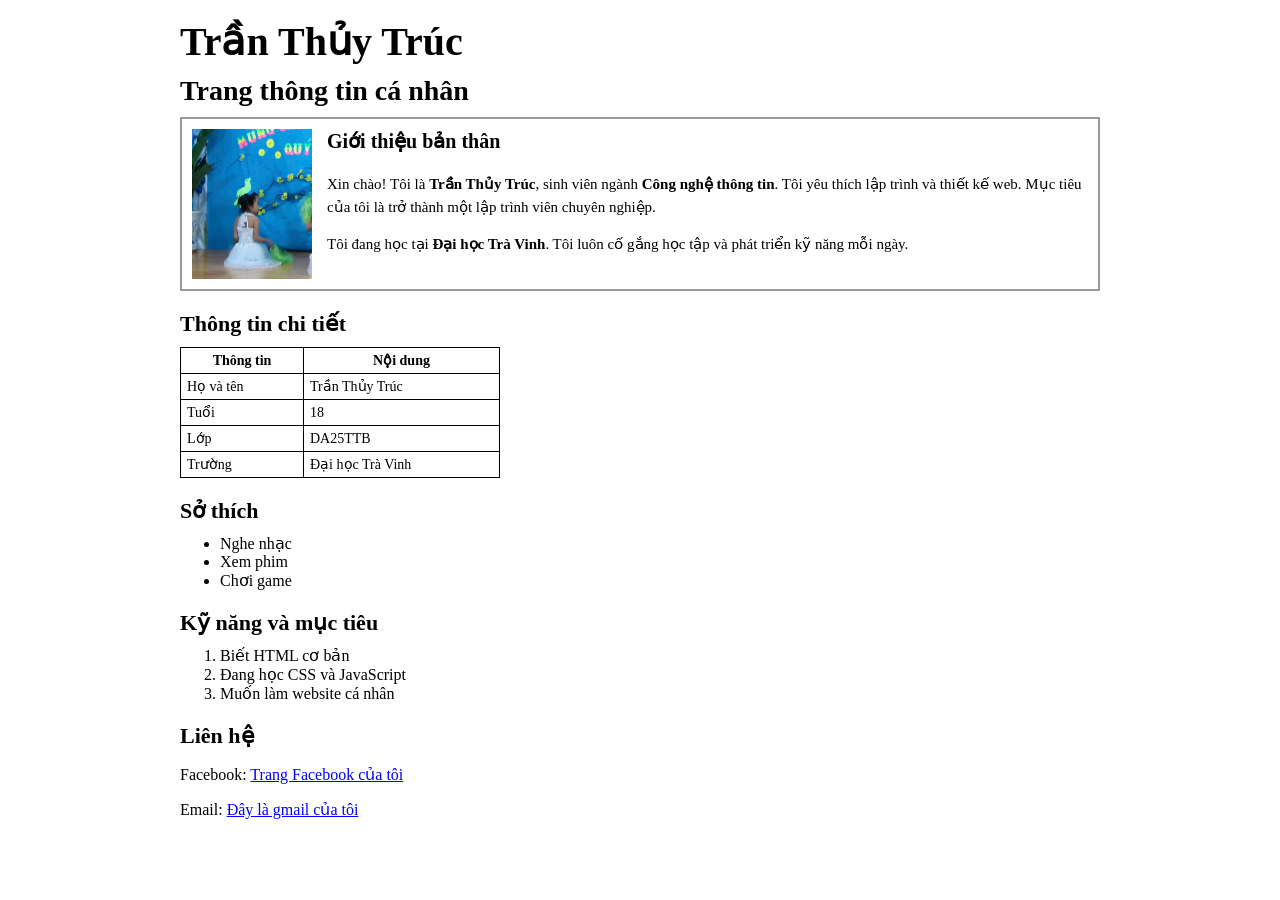
<file: index.html>
<!DOCTYPE html>
<html lang="vi">
<head>
	<meta name="viewport" content="width=device-width, initial-scale=1.0">
	<title>Trang thông tin cá nhân</title>
	<meta charset="utf-8">
	<link rel="stylesheet" href="css/style.css">
</head>
<body>
	<div class="container">
		<h1>Trần Thủy Trúc </h1>
		<h2>Trang thông tin cá nhân</h2>
		<div class="intro-box">
			<img class="avatar" src="assets/images/avatar.jpg" alt="avatar">
			<div class="intro-content">
				<h3>Giới thiệu bản thân</h3>
				<p>Xin chào! Tôi là <b>Trần Thủy Trúc</b>, sinh viên ngành <b>Công nghệ thông tin</b>. Tôi yêu thích lập trình và thiết kế web. Mục tiêu của tôi là trở thành một lập trình viên chuyên nghiệp.</p>
				<p>Tôi đang học tại <b>Đại học Trà Vinh</b>. Tôi luôn cố gắng học tập và phát triển kỹ năng mỗi ngày.</p>
			</div>
		</div>
		<div class="section-title">Thông tin chi tiết</div>
			<table>
				<tr>
					<th>Thông tin</th>
 					<th>Nội dung</th>
				</tr>
				<tr>
					<td>Họ và tên</td>
					<td>Trần Thủy Trúc</td>
				</tr>
				<tr>
					<td>Tuổi</td>
					<td>18</td>
				</tr>
				<tr>
					<td>Lớp</td>
					<td>DA25TTB</td>
				</tr>
				<tr>
					<td>Trường</td>
					<td>Đại học Trà Vinh</td>
				</tr>
			</table>
		<div class="section-title">Sở thích</div>
			<ul>
				<li>Nghe nhạc</li>
				<li>Xem phim</li>
				<li>Chơi game</li>
			</ul>

		<div class="section-title">Kỹ năng và mục tiêu</div>
			<ol>
				<li>Biết HTML cơ bản</li>
				<li>Đang học CSS và JavaScript</li>
				<li>Muốn làm website cá nhân</li>
			</ol>
		<div class="section-title">Liên hệ</div>
			<p>
				Facebook:
				<a href="#">Trang Facebook của tôi</a>
			</p>
			<p>
				Email:
				<a href="mailto:">Đây là gmail của tôi</a>
			</p>
	</div>
</body>
</html>
</file>
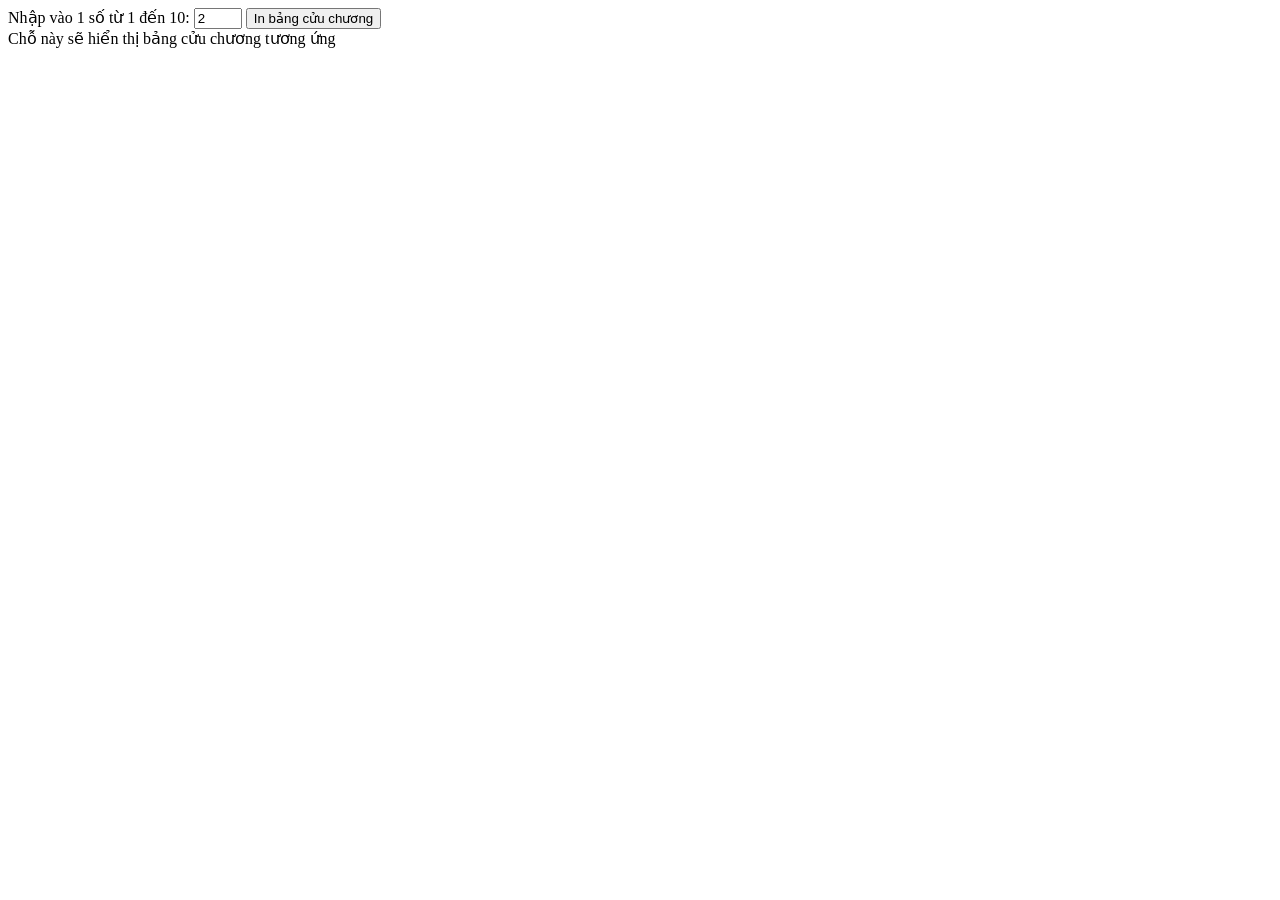
<file: html/bang-cuu-chuong.html>
<!DOCTYPE html>
<html lang = "vi">
	<head>
		<title>Bảng cửu chương</title>
		<meta charset = "utf-8">
		
	</head>
	<body>
		<div class = "container">
            <form>
                <label>Nhập vào 1 số từ 1 đến 10:</label>
                <input type = "number" name = "txtSo" id = "txtSo" placeholder="Nhập vào 1 số" min = "1" max = "10" value = "2">
                <input type = "button" id = "btnPrint" value = "In bảng cửu chương" onclick="printBCC(document.getElementById('txtSo').value)">
            </form>
			<div id = "result">
                Chỗ này sẽ hiển thị bảng cửu chương tương ứng
            </div>
            
		</div>
        <script src = "../js/lib.js"></script>
	</body>
</html>
</file>
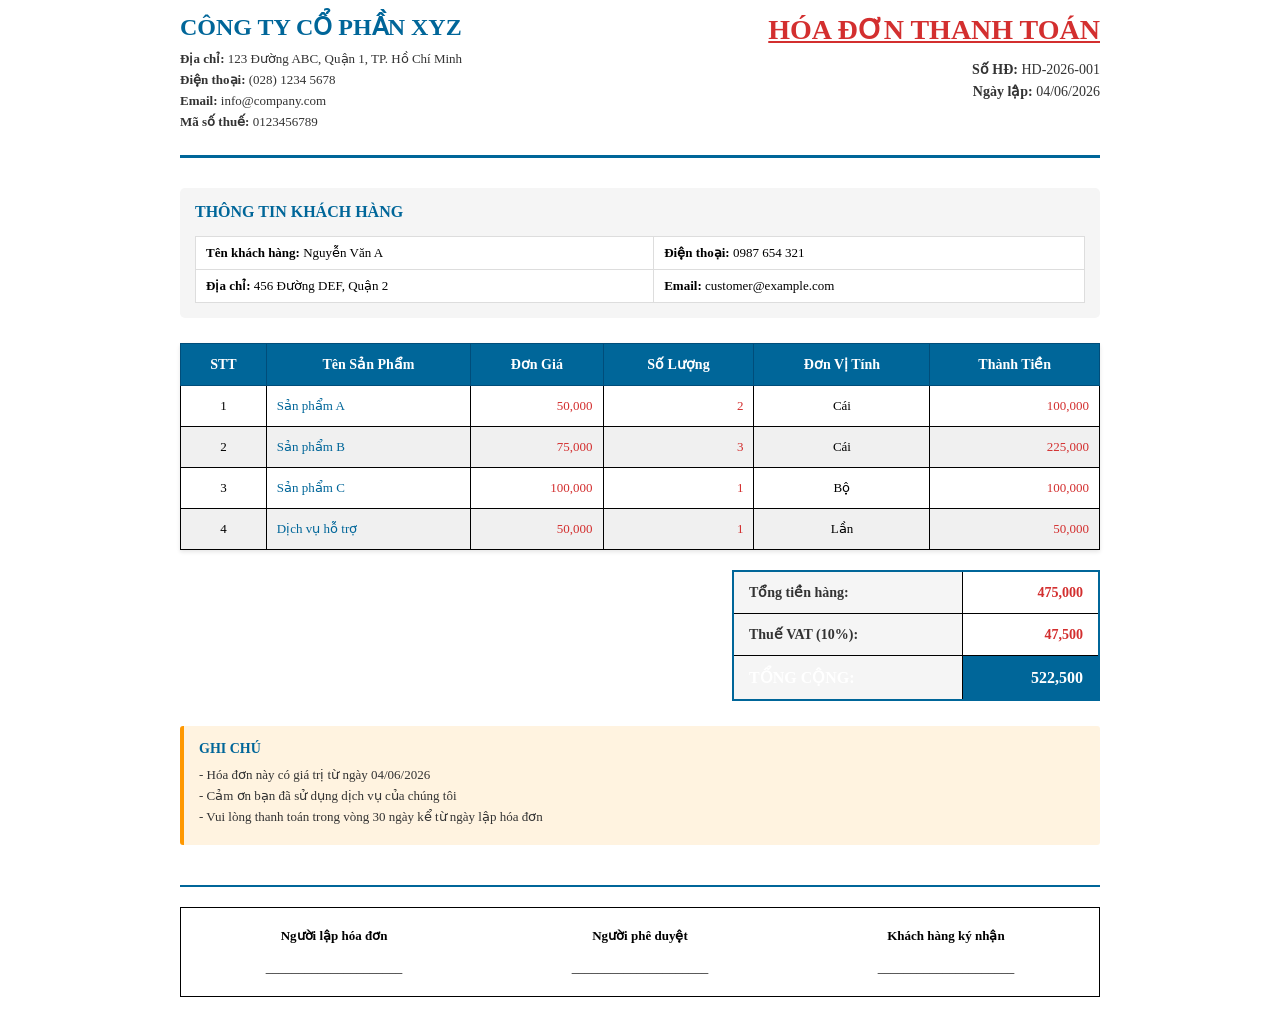
<file: html/Hoa-don-thanh-toan.html>
<!DOCTYPE html>
<html lang="vi">
<head>
    <meta charset="UTF-8">
    <title> Hóa đơn thanh toán </title>
    <link rel="stylesheet" href="../css/style.css">
    <link rel="stylesheet" href="../css/hoa-don.css">
    <script src="../js/lib.js"></script>
</head>
<body>
    <div class="container">
        <!-- Header -->
        <div class="invoice-header">
            <div class="company-info">
                <h1>CÔNG TY CỔ PHẦN XYZ</h1>
                <p><strong>Địa chỉ:</strong> 123 Đường ABC, Quận 1, TP. Hồ Chí Minh</p>
                <p><strong>Điện thoại:</strong> (028) 1234 5678</p>
                <p><strong>Email:</strong> info@company.com</p>
                <p><strong>Mã số thuế:</strong> 0123456789</p>
            </div>
            <div class="invoice-title">
                <h2>HÓA ĐƠN THANH TOÁN</h2>
                <p><strong>Số HĐ:</strong> HD-2026-001</p>
                <p><strong>Ngày lập:</strong> 04/06/2026</p>
            </div>
        </div>

        <!-- Customer Info -->
        <div class="customer-info">
            <h3>THÔNG TIN KHÁCH HÀNG</h3>
            <table class="info-table">
                <tr>
                    <td><strong>Tên khách hàng:</strong> Nguyễn Văn A</td>
                    <td><strong>Điện thoại:</strong> 0987 654 321</td>
                </tr>
                <tr>
                    <td><strong>Địa chỉ:</strong> 456 Đường DEF, Quận 2</td>
                    <td><strong>Email:</strong> customer@example.com</td>
                </tr>
            </table>
        </div>

        <!-- Invoice Table -->
        <div class="invoice-items">
            <table class="invoice-table">
                <thead>
                    <tr>
                        <th>STT</th>
                        <th>Tên Sản Phẩm</th>
                        <th>Đơn Giá</th>
                        <th>Số Lượng</th>
                        <th>Đơn Vị Tính</th>
                        <th>Thành Tiền</th>
                    </tr>
                </thead>
                <tbody>
                    <tr>
                        <td>1</td>
                        <td>Sản phẩm A</td>
                        <td>50,000</td>
                        <td>2</td>
                        <td>Cái</td>
                        <td>100,000</td>
                    </tr>
                    <tr>
                        <td>2</td>
                        <td>Sản phẩm B</td>
                        <td>75,000</td>
                        <td>3</td>
                        <td>Cái</td>
                        <td>225,000</td>
                    </tr>
                    <tr>
                        <td>3</td>
                        <td>Sản phẩm C</td>
                        <td>100,000</td>
                        <td>1</td>
                        <td>Bộ</td>
                        <td>100,000</td>
                    </tr>
                    <tr>
                        <td>4</td>
                        <td>Dịch vụ hỗ trợ</td>
                        <td>50,000</td>
                        <td>1</td>
                        <td>Lần</td>
                        <td>50,000</td>
                    </tr>
                </tbody>
            </table>
        </div>

        <!-- Summary -->
        <div class="invoice-summary">
            <table class="summary-table">
                <tr>
                    <td class="label">Tổng tiền hàng:</td>
                    <td class="amount">475,000</td>
                </tr>
                <tr>
                    <td class="label">Thuế VAT (10%):</td>
                    <td class="amount">47,500</td>
                </tr>
                <tr class="total-row">
                    <td class="label"><strong>TỔNG CỘNG:</strong></td>
                    <td class="amount"><strong>522,500</strong></td>
                </tr>
            </table>
        </div>

        <!-- Notes -->
        <div class="invoice-notes">
            <h3>GHI CHÚ</h3>
            <p>- Hóa đơn này có giá trị từ ngày 04/06/2026</p>
            <p>- Cảm ơn bạn đã sử dụng dịch vụ của chúng tôi</p>
            <p>- Vui lòng thanh toán trong vòng 30 ngày kể từ ngày lập hóa đơn</p>
        </div>

        <!-- Footer -->
        <div class="invoice-footer">
            <table class="footer-table">
                <tr>
                    <td class="center">
                        <strong>Người lập hóa đơn</strong><br><br>
                        _____________________
                    </td>
                    <td class="center">
                        <strong>Người phê duyệt</strong><br><br>
                        _____________________
                    </td>
                    <td class="center">
                        <strong>Khách hàng ký nhận</strong><br><br>
                        _____________________
                    </td>
                </tr>
            </table>
        </div>
    </div>
</body>
</html>
</file>
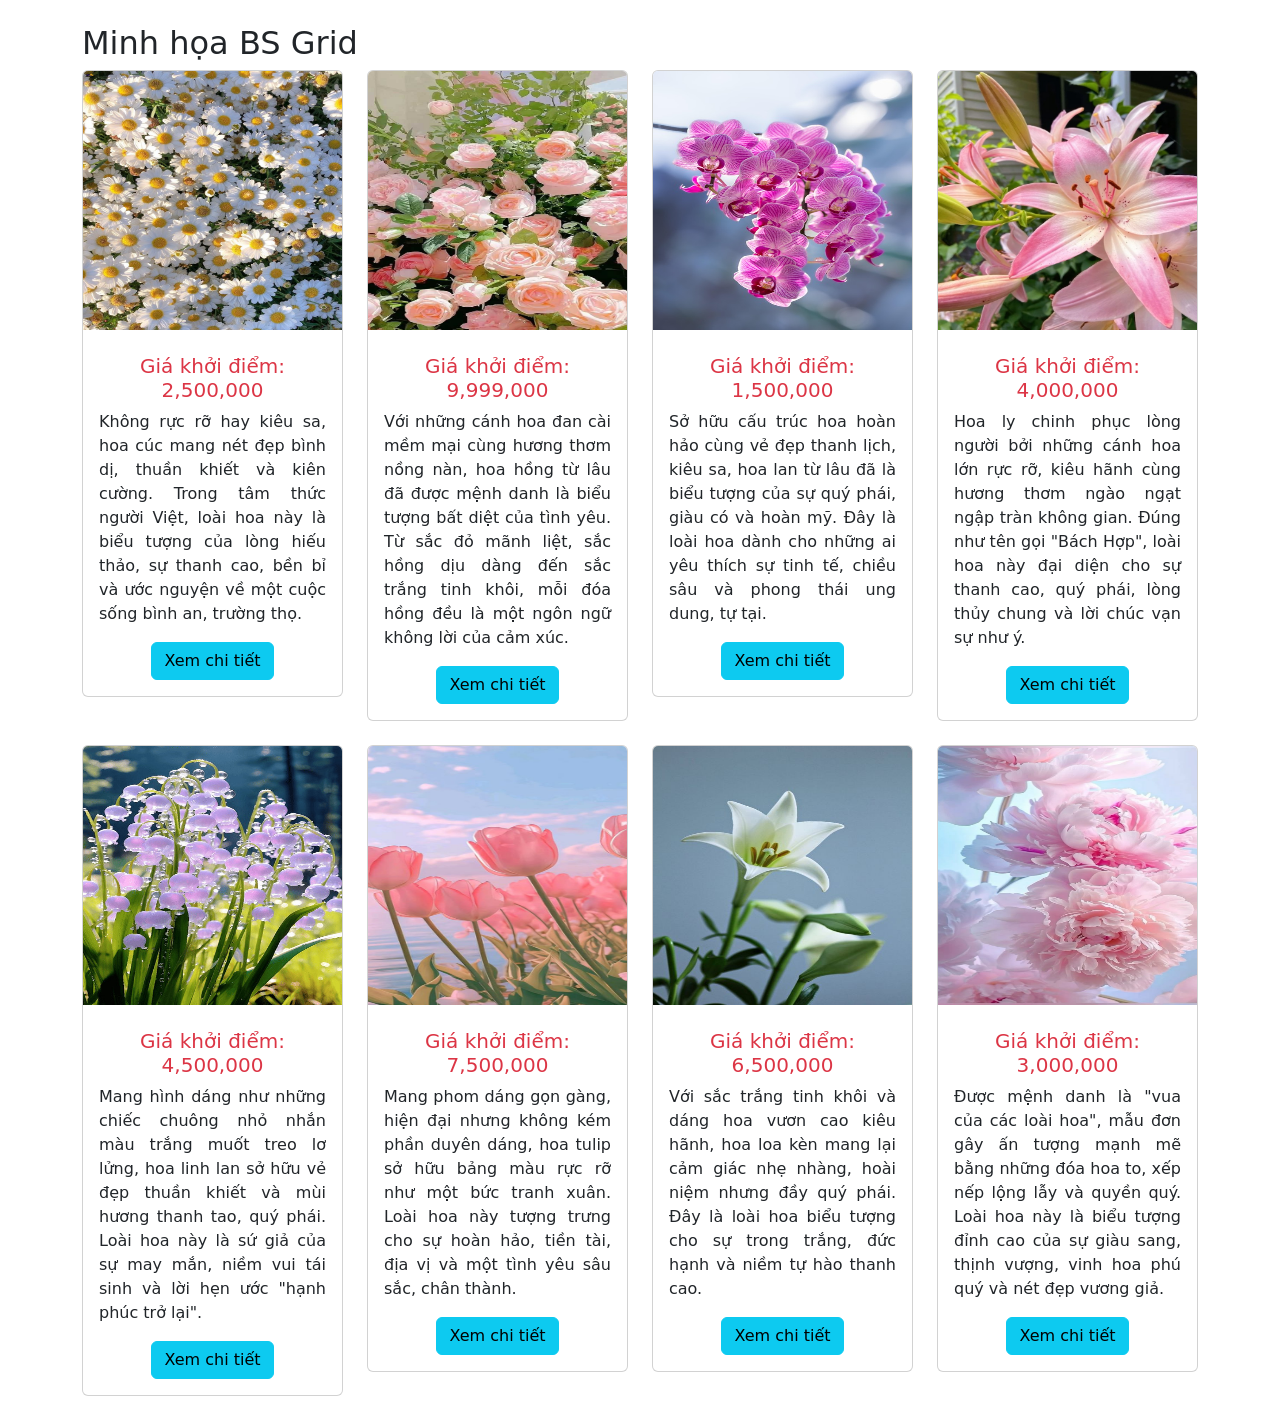
<file: html/san-pham.html>
<!DOCTYPE html>
<html lang="vi">
<head>
    <title>Danh sách sản phẩm</title>
    <meta charset="UTF-8">
    <link href="https://cdn.jsdelivr.net/npm/bootstrap@5.3.8/dist/css/bootstrap.min.css" rel="stylesheet">
    <script src="https://cdn.jsdelivr.net/npm/bootstrap@5.3.8/dist/js/bootstrap.bundle.min.js"></script>
    <script src="../js/lib.js"></script>
</head>
<body>
<div class="container my-4">
    <h2>Minh họa BS Grid</h2>
    
    <div class="row row-cols-1 row-cols-md-4 g-4">
        
        <div class="col text-center">
            <div class="card product-item">
                <div class="ratio ratio-1x1 product-image">
                    <img src="../assets/images/hoa-cuc.jpg" alt="Hoa Cúc " class="card-img-top">
                </div>
                <div class="card-body product-info">
                    <h4 class="card-title text-danger"></h4>
                    <h5 class="text-danger">Giá khởi điểm: 2,500,000</h5>
                    <p style="text-align:justify;">Không rực rỡ hay kiêu sa, hoa cúc mang nét đẹp bình dị, thuần khiết và kiên cường. Trong tâm thức người Việt, loài hoa này là biểu tượng của lòng hiếu thảo, sự thanh cao, bền bỉ và ước nguyện về một cuộc sống bình an, trường thọ.</p>
                    <a href="#" class="btn btn-info">Xem chi tiết</a>
                </div>
            </div>
        </div>
        <div class="col text-center">
            <div class="card product-item">
                <div class="ratio ratio-1x1 product-image">
                    <img src="../assets/images/hoa-hong.jpg" alt="Hoa Hồng" class="card-img-top">
                </div>
                <div class="card-body product-info">
                    <h4 class="card-title text-danger"></h4>
                    <h5 class="text-danger">Giá khởi điểm: 9,999,000</h5>
                    <p style="text-align:justify;">Với những cánh hoa đan cài mềm mại cùng hương thơm nồng nàn, hoa hồng từ lâu đã được mệnh danh là biểu tượng bất diệt của tình yêu. Từ sắc đỏ mãnh liệt, sắc hồng dịu dàng đến sắc trắng tinh khôi, mỗi đóa hồng đều là một ngôn ngữ không lời của cảm xúc.</p>
                    <a href="#" class="btn btn-info">Xem chi tiết</a>
                </div>
            </div>
        </div>
        <div class="col text-center">
            <div class="card product-item">
                <div class="ratio ratio-1x1 product-image">
                    <img src="../assets/images/hoa-lan.jpg" alt="Hoa Lan" class="card-img-top">
                </div>
                <div class="card-body product-info">
                    <h4 class="card-title text-danger"></h4>
                    <h5 class="text-danger">Giá khởi điểm: 1,500,000</h5>
<p style="text-align:justify;">Sở hữu cấu trúc hoa hoàn hảo cùng vẻ đẹp thanh lịch, kiêu sa, hoa lan từ lâu đã là biểu tượng của sự quý phái, giàu có và hoàn mỹ. Đây là loài hoa dành cho những ai yêu thích sự tinh tế, chiều sâu và phong thái ung dung, tự tại.</p>
                    <a href="#" class="btn btn-info">Xem chi tiết</a>
                </div>
            </div>
        </div>
        <div class="col text-center">
            <div class="card product-item">
                <div class="ratio ratio-1x1 product-image">
                    <img src="../assets/images/hoa-ly.jpg" alt="Hoa Ly" class="card-img-top">
                </div>
                <div class="card-body product-info">
                    <h4 class="card-title text-danger"></h4>
                    <h5 class="text-danger">Giá khởi điểm: 4,000,000</h5>
                    <p style="text-align:justify;">Hoa ly chinh phục lòng người bởi những cánh hoa lớn rực rỡ, kiêu hãnh cùng hương thơm ngào ngạt ngập tràn không gian. Đúng như tên gọi "Bách Hợp", loài hoa này đại diện cho sự thanh cao, quý phái, lòng thủy chung và lời chúc vạn sự như ý.</p>
                    <a href="#" class="btn btn-info">Xem chi tiết</a>
                </div>
            </div>
        </div>
        <div class="col text-center">
            <div class="card product-item">
                <div class="ratio ratio-1x1 product-image">
                    <img src="../assets/images/hoa-linh-lan.jpg" alt="Hoa Linh Lan" class="card-img-top">
                </div>
                <div class="card-body product-info">
                    <h4 class="card-title text-danger"></h4>
                    <h5 class="text-danger">Giá khởi điểm: 4,500,000</h5>
                    <p style="text-align:justify;">Mang hình dáng như những chiếc chuông nhỏ nhắn màu trắng muốt treo lơ lửng, hoa linh lan sở hữu vẻ đẹp thuần khiết và mùi hương thanh tao, quý phái. Loài hoa này là sứ giả của sự may mắn, niềm vui tái sinh và lời hẹn ước "hạnh phúc trở lại".</p>
                    <a href="#" class="btn btn-info">Xem chi tiết</a>
                </div>
            </div>
        </div>
        <div class="col text-center">
            <div class="card product-item">
                <div class="ratio ratio-1x1 product-image">
                    <img src="../assets/images/hoa-tulip.jpg" alt="Hoa Tulip" class="card-img-top">
                </div>
                <div class="card-body product-info">
                    <h4 class="card-title text-danger"></h4>
                    <h5 class="text-danger">Giá khởi điểm: 7,500,000</h5>
<p style="text-align:justify;">Mang phom dáng gọn gàng, hiện đại nhưng không kém phần duyên dáng, hoa tulip sở hữu bảng màu rực rỡ như một bức tranh xuân. Loài hoa này tượng trưng cho sự hoàn hảo, tiền tài, địa vị và một tình yêu sâu sắc, chân thành.</p>
                    <a href="#" class="btn btn-info">Xem chi tiết</a>
                </div>
            </div>
        </div>
        <div class="col text-center">
            <div class="card product-item">
                <div class="ratio ratio-1x1 product-image">
                    <img src="../assets/images/hoa-loa-ken.jpg" alt="Hoa Loa Kèn" class="card-img-top">
                </div>
                <div class="card-body product-info">
                    <h4 class="card-title text-danger"></h4>
                    <h5 class="text-danger">Giá khởi điểm: 6,500,000</h5>
                    <p style="text-align:justify;">Với sắc trắng tinh khôi và dáng hoa vươn cao kiêu hãnh, hoa loa kèn mang lại cảm giác nhẹ nhàng, hoài niệm nhưng đầy quý phái. Đây là loài hoa biểu tượng cho sự trong trắng, đức hạnh và niềm tự hào thanh cao.</p>
                    <a href="#" class="btn btn-info">Xem chi tiết</a>
                </div>
            </div>
        </div>
        <div class="col text-center">
            <div class="card product-item">
                <div class="ratio ratio-1x1 product-image">
                    <img src="../assets/images/hoa-mau-don.jpg" alt="Hoa Mẫu Đơn" class="card-img-top">
                </div>  
                <div class="card-body product-info">
                    <h4 class="card-title text-danger"></h4>
                    <h5 class="text-danger">Giá khởi điểm: 3,000,000</h5>
                    <p style="text-align:justify;">Được mệnh danh là "vua của các loài hoa", mẫu đơn gây ấn tượng mạnh mẽ bằng những đóa hoa to, xếp nếp lộng lẫy và quyền quý. Loài hoa này là biểu tượng đỉnh cao của sự giàu sang, thịnh vượng, vinh hoa phú quý và nét đẹp vương giả.</p>
                    <a href="#" class="btn btn-info">Xem chi tiết</a>
                </div>
            </div>
        </div>
</body>
</file>
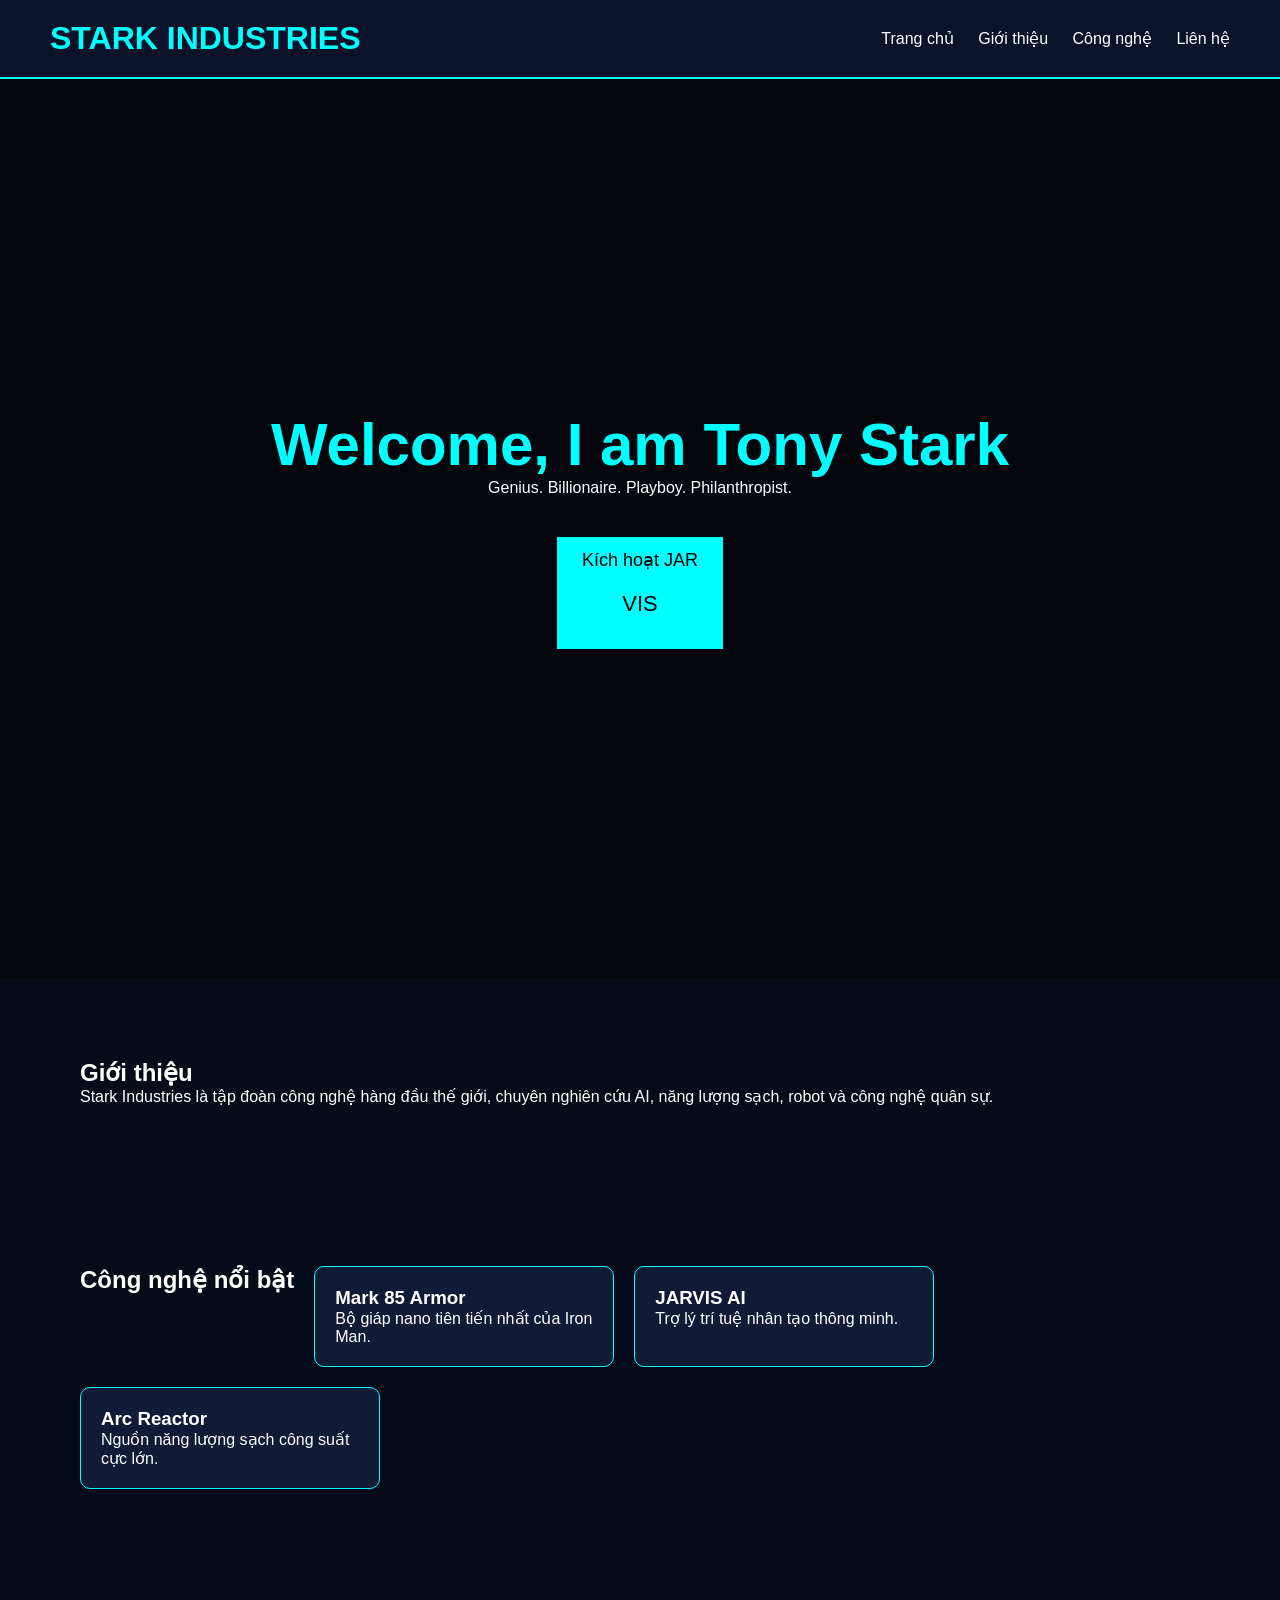
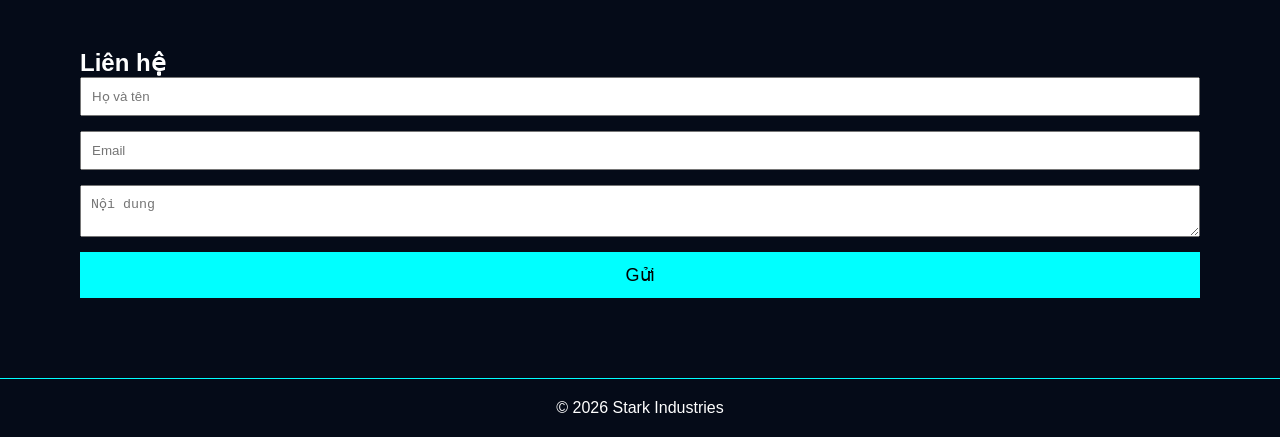
<file: html/trang-chi-tiet.html>
<!DOCTYPE html>
<html lang="vi">
<head>
    <meta charset="UTF-8">
    <meta name="viewport" content="width=device-width, initial-scale=1.0">
    <title>Stark Industries</title>
    <link rel="stylesheet" href="../css/chi-tiet.css">
</head>
<body>

    <header>
        <h1>STARK INDUSTRIES</h1>
        <nav>
            <a href="#home">Trang chủ</a>
            <a href="#about">Giới thiệu</a>
            <a href="#projects">Công nghệ</a>
            <a href="#contact">Liên hệ</a>
        </nav>
    </header>

    <section id="home" class="hero">
        <h2>Welcome, I am Tony Stark</h2>Genius. Billionaire. Playboy. Philanthropist.</p>
        <button onclick="showMessage()">Kích hoạt JAR
        <p>VIS</button>
    </section>

    <section id="about">
        <h2>Giới thiệu</h2>
        <p>
            Stark Industries là tập đoàn công nghệ hàng đầu thế giới,
            chuyên nghiên cứu AI, năng lượng sạch, robot và công nghệ quân sự.
        </p>
    </section>

    <section id="projects">
        <h2>Công nghệ nổi bật</h2>

        <div class="card">
            <h3>Mark 85 Armor</h3>
            <p>Bộ giáp nano tiên tiến nhất của Iron Man.</p>
        </div>

        <div class="card">
            <h3>JARVIS AI</h3>
            <p>Trợ lý trí tuệ nhân tạo thông minh.</p>
        </div>

        <div class="card">
            <h3>Arc Reactor</h3>
            <p>Nguồn năng lượng sạch công suất cực lớn.</p>
        </div>
    </section>

    <section id="contact">
        <h2>Liên hệ</h2>

        <form>
            <input type="text" placeholder="Họ và tên">
            <input type="email" placeholder="Email">
            <textarea placeholder="Nội dung"></textarea>
            <button type="submit">Gửi</button>
        </form>
    </section>

    <footer>
        <p>© 2026 Stark Industries</p>
    </footer>

    <script src="../js/chi-tiet.js"></script>

</body>
</html>
</file>
<file: css/style.css>
body {
    font-family: "Times New Roman", serif;
    background-color: white;
}

.container {
    width: 920px;
    margin: 5px auto;
    /*border: 2px solid #666;*/
    background-color: white;
    padding: 5px;
}

h1 {
    margin: 5px 0;
    font-size: 40px;
    font-weight: bold;
}

h2 {
    margin: 10px 0;
    font-size: 28px;
    font-weight: bold;
}

.intro-box {
    border: 2px solid #999;
    background-color: white;
    padding: 10px;
    display: flex;
    align-items: flex-start;
}

.avatar {
    width: 120px;
    height: 150px;
    margin-right: 15px;
}

.intro-content h3 {
    margin-top: 0;
    font-size: 20px;
}

.intro-content p {
    font-size: 15px;
    line-height: 1.5;
}

.section-title {
    margin-top: 20px;
    margin-bottom: 10px;
    font-size: 22px;
    font-weight: bold;
}

table {
    border-collapse: collapse;
    width: 320px;
    background-color: white;
}

table,
th,
td {
    border: 1px solid black;
}

th,
td {
    padding: 4px 6px;
    font-size: 14px;
}

ul,
ol {
    margin-top: 5px;
}

a {
    color: blue;
}
</file>
<file: css/hoa-don.css>
/* Styling cho Hóa đơn thanh toán */

.invoice-header {
    display: flex;
    justify-content: space-between;
    margin-bottom: 30px;
    padding-bottom: 20px;
    border-bottom: 3px solid #006699;
}

.company-info {
    flex: 1;
}

.company-info h1 {
    margin: 0 0 10px 0;
    font-size: 24px;
    color: #006699;
}

.company-info p {
    margin: 5px 0;
    font-size: 13px;
    color: #333;
}

.invoice-title {
    text-align: right;
    flex: 1;
}

.invoice-title h2 {
    margin: 0 0 15px 0;
    font-size: 28px;
    color: #d32f2f;
    text-decoration: underline;
}

.invoice-title p {
    margin: 5px 0;
    font-size: 14px;
    color: #333;
}

/* Customer Info */
.customer-info {
    margin-bottom: 25px;
    background-color: #f5f5f5;
    padding: 15px;
    border-radius: 5px;
}

.customer-info h3 {
    margin: 0 0 15px 0;
    font-size: 16px;
    color: #006699;
    text-transform: uppercase;
}

.info-table {
    width: 100%;
    border-collapse: collapse;
}

.info-table td {
    padding: 8px 10px;
    border: 1px solid #ddd;
    font-size: 13px;
}

/* Invoice Items Table */
.invoice-items {
    margin-bottom: 20px;
}

.invoice-table {
    width: 100%;
    border-collapse: collapse;
    margin-bottom: 10px;
    box-shadow: 0 2px 4px rgba(0, 0, 0, 0.1);
}

.invoice-table thead {
    background-color: #006699;
    color: white;
}

.invoice-table th {
    padding: 12px 10px;
    text-align: center;
    font-weight: bold;
    font-size: 14px;
    border: 1px solid #004d7a;
}

.invoice-table tbody tr {
    border: 1px solid #ddd;
    transition: background-color 0.2s ease;
}

.invoice-table tbody tr:hover {
    background-color: #f9f9f9;
}

.invoice-table tbody tr:nth-child(even) {
    background-color: #f0f0f0;
}

.invoice-table td {
    padding: 12px 10px;
    text-align: center;
    font-size: 13px;
}

.invoice-table td:nth-child(2) {
    text-align: left;
    font-weight: 500;
    color: #006699;
}

.invoice-table td:nth-child(3),
.invoice-table td:nth-child(4),
.invoice-table td:nth-child(6) {
    text-align: right;
    color: #d32f2f;
    font-weight: 500;
}

/* Summary */
.invoice-summary {
    margin-bottom: 25px;
    display: flex;
    justify-content: flex-end;
}

.summary-table {
    width: 40%;
    border-collapse: collapse;
    border: 2px solid #006699;
}

.summary-table tr {
    border: 1px solid #ccc;
}

.summary-table td {
    padding: 12px 15px;
    font-size: 14px;
}

.summary-table .label {
    text-align: left;
    background-color: #f5f5f5;
    font-weight: 600;
    color: #333;
}

.summary-table .amount {
    text-align: right;
    color: #d32f2f;
    font-weight: 600;
}

.summary-table .total-row {
    background-color: #006699;
    color: white;
}

.summary-table .total-row .label,
.summary-table .total-row .amount {
    color: white;
    font-size: 16px;
    font-weight: bold;
}

/* Notes */
.invoice-notes {
    margin-bottom: 30px;
    background-color: #fff3e0;
    padding: 15px;
    border-left: 4px solid #ff9800;
    border-radius: 3px;
}

.invoice-notes h3 {
    margin: 0 0 10px 0;
    font-size: 14px;
    color: #006699;
    text-transform: uppercase;
}

.invoice-notes p {
    margin: 5px 0;
    font-size: 13px;
    color: #333;
}

/* Footer */
.invoice-footer {
    margin-top: 40px;
    border-top: 2px solid #006699;
    padding-top: 20px;
}

.footer-table {
    width: 100%;
    border-collapse: collapse;
}

.footer-table td {
    padding: 20px;
    text-align: center;
    font-size: 13px;
    border: none;
}

.footer-table .center {
    text-align: center;
}

/* Print Styles */
@media print {
    body {
        background-color: white;
    }

    .container {
        width: 100%;
        margin: 0;
        box-shadow: none;
    }

    .invoice-table,
    .summary-table {
        page-break-inside: avoid;
    }
}

/* Responsive */
@media (max-width: 768px) {
    .invoice-header {
        flex-direction: column;
    }

    .invoice-title {
        margin-top: 20px;
        text-align: left;
    }

    .summary-table {
        width: 100%;
    }

    .invoice-table th,
    .invoice-table td {
        font-size: 12px;
        padding: 8px 5px;
    }
}
</file>
<file: css/chi-tiet.css>
*{
    margin:0;
    padding:0;
    box-sizing:border-box;
}

body{
    font-family:Arial, sans-serif;
    background:#050b18;
    color:white;
}

header{
    display:flex;
    justify-content:space-between;
    align-items:center;
    padding:20px 50px;
    background:#0b132b;
    border-bottom:2px solid cyan;
}

header h1{
    color:cyan;
}

nav a{
    color:white;
    text-decoration:none;
    margin-left:20px;
}

nav a:hover{
    color:cyan;
}

.hero{
    height:100vh;
    display:flex;
    flex-direction:column;
    justify-content:center;
    align-items:center;
    text-align:center;
    background:
    linear-gradient(rgba(0,0,0,.5),
    rgba(0,0,0,.5)),
    url("https://images.unsplash.com/photo-1518770660439-4636190af475");
    background-size:cover;
}

.hero h2{
    font-size:60px;
    color:cyan;
}

.hero p{
    margin:20px;
    font-size:22px;
}

button{
    padding:12px 25px;
    background:cyan;
    border:none;
    cursor:pointer;
    font-size:18px;
}

section{
    padding:80px;
}

#projects{
    display:flex;
    flex-wrap:wrap;
    gap:20px;
}

.card{
    width:300px;
    padding:20px;
    background:#101c36;
    border:1px solid cyan;
    border-radius:10px;
    transition:0.4s;
}

.card:hover{
    transform:translateY(-10px);
    box-shadow:0 0 20px cyan;
}

form{
    display:flex;
    flex-direction:column;
    gap:15px;
}

input,textarea{
    padding:10px;
}

footer{
    text-align:center;
    padding:20px;
    border-top:1px solid cyan;
}
</file>
